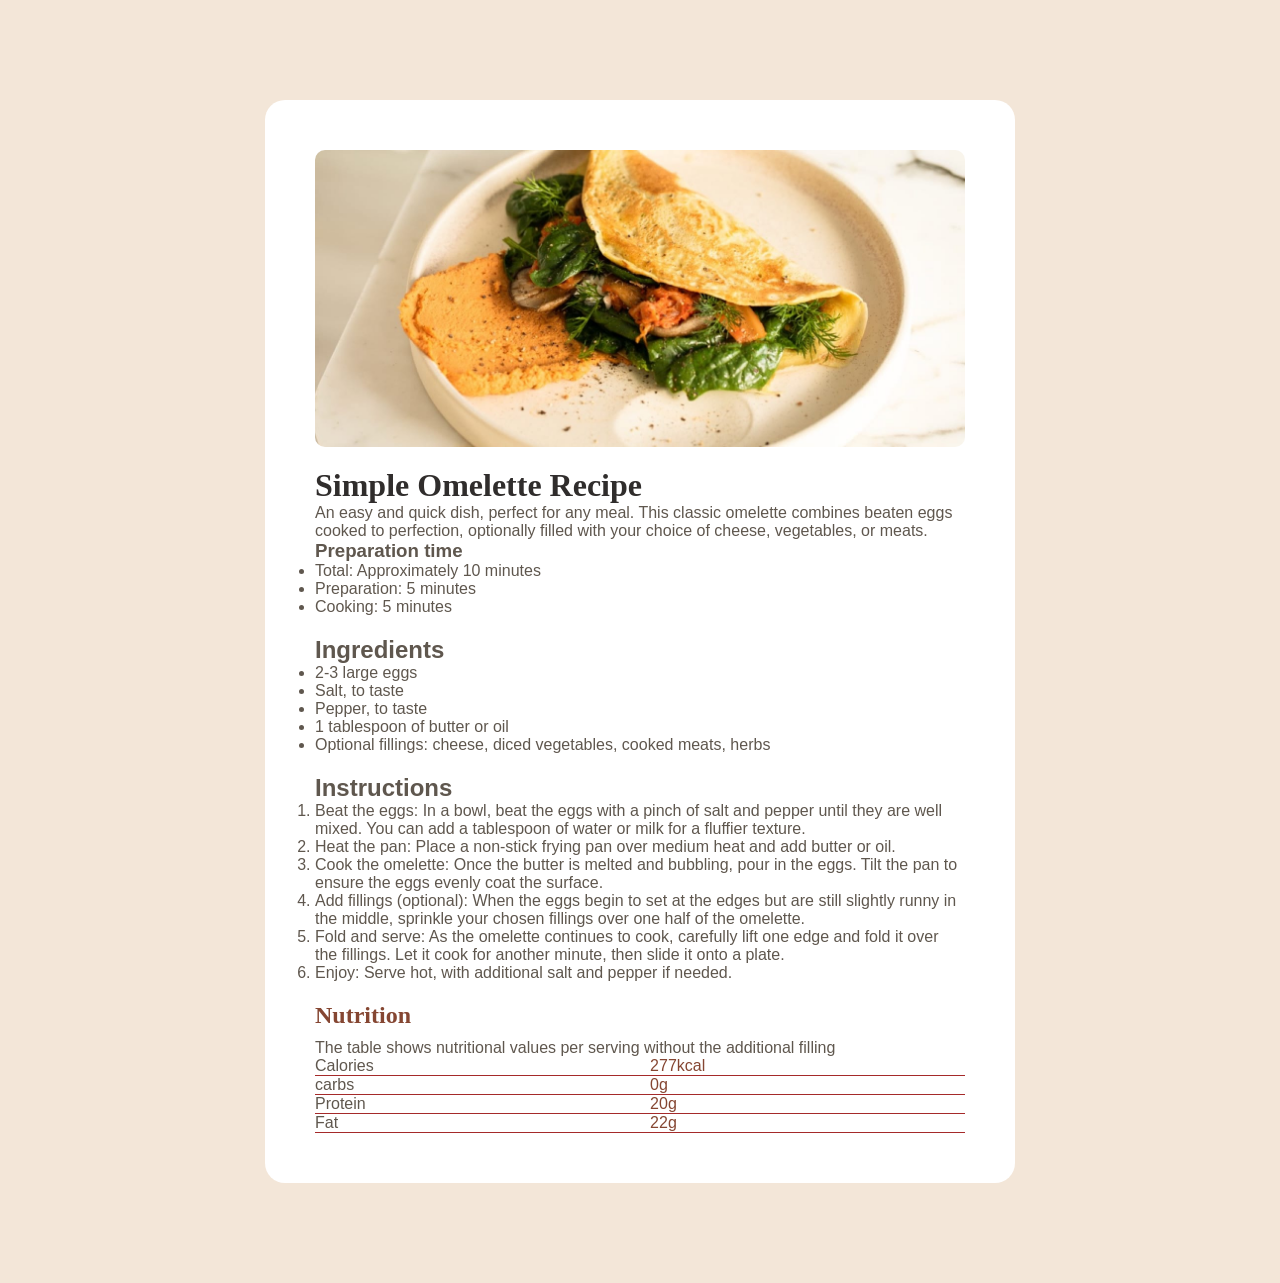
<file: recipe.html>
<!DOCTYPE html>
<html lang="en">
<head>
    <meta charset="UTF-8">
    <meta name="viewport" content="width=device-width, initial-scale=1.0">
    <title>Recipe</title>
      <link rel="stylesheet" href="styles/recipe.css" />
</head>

<body>
    <div class="card">
        <!-- Image section -->
        <div class="picture">
            <img src="assets/omelete.jpeg" />
        </div>

        <!-- Main section -->
         <div>
            <h1>Simple Omelette Recipe</h1>
            <p>An easy and quick dish, perfect for any meal. This classic omelette combines beaten eggs cooked to perfection, optionally filled with your choice of cheese, vegetables, or meats.</p>

            <div>
                <h3>Preparation time</h3>
                <ul>
                    <li>Total: Approximately 10 minutes</li>
                    <li> Preparation: 5 minutes</li>
                    <li> Cooking: 5 minutes</li>
                </ul>
            </div>
         </div>

         <!-- Ingredients' section -->
          <div>
            <h2>Ingredients</h2>
            <ul>
                <li>2-3 large eggs</li>
                <li>Salt, to taste</li>
                <li>Pepper, to taste</li>
                <li>1 tablespoon of butter or oil</li>
                <li>Optional fillings: cheese, diced vegetables, cooked meats, herbs</li>
            </ul>
          </div>

          <!-- Instructions' section -->
           <div>
            <h2>Instructions</h2>
            <ol>
                <li> Beat the eggs: In a bowl, beat the eggs with a pinch of salt and pepper until they are well mixed. You can add a tablespoon of water or milk for a fluffier texture.</li>
                <li>Heat the pan: Place a non-stick frying pan over medium heat and add butter or oil.</li>
                <li>Cook the omelette: Once the butter is melted and bubbling, pour in the eggs. Tilt the pan to ensure the eggs evenly coat the surface.</li>
                <li>Add fillings (optional): When the eggs begin to set at the edges but are still slightly runny in the middle, sprinkle your chosen fillings over one half of the omelette.</li>
                <li> Fold and serve: As the omelette continues to cook, carefully lift one edge and fold it over the fillings. Let it cook for another minute, then slide it onto a plate.</li>
                <li>Enjoy: Serve hot, with additional salt and pepper if needed. </li>
            </ol>
           </div>
<!-- Nutrition section -->
            <div class="nutrition">
                <h2 class="subheading">Nutrition</h2>
                <p>The table shows nutritional values per serving without the additional filling</p>
                  <table>
                    <tr>
                        <td>Calories</td>
                        <td class="color">277kcal</td>
                    </tr>
                    <tr>
                    <td>carbs</td>
                    
                    
                    <td class="color">0g</td>
                    </tr>
                    <tr>
                        <td>Protein</td>
                        <td class="color">20g</td>
                    </tr>
                    <tr>
                        <td>Fat</td>
                        <td class="color">22g</td>
                    </tr>
                  </table>

                </div>

    </div>


</body>

</html>
</file>
<file: styles/recipe.css>
* {
    margin: 0;
    padding: 0;
    box-sizing: border-box;
}
html {
    font-size: 16px;
}

:root {
    /* Color variables */
    --white: hsl(0, 0%, 100%);
    --stone-100: hsl(30, 54%, 90%);
    --stone-150: hsl(30, 18%, 87%);
    --stone-600: hsl(30, 10%, 34%);
    --stone-900: hsl(24, 5%, 18%);
    --brown-800: hsl(14, 45%, 36%);
    --rose-800: hsl(332, 51%, 32%);
    --rose-50: hsl(330, 100%, 98%);

    /* Fontweight variables */
    --light: 400;
    --medium: 600;
    --bold: 700;

    /* Fontfamily variables */
    --young: "Young Serif", serif;
    --outfit: "Outfit", sans-serif;
}

img {
    width: 100%;
    object-fit: cover;
}

body {
    padding: 100px;
    background-color: var(--stone-100);
    font-family: var(--outfit);
    font-size: 1rem;
    color: var(--stone-600)
}

h1 {
    font-family: var(--young);
    color: var(--stone-900);
}
    
ol ul {
    list-style-position: inside;
    display: flex;
    flex-direction: column;
    gap: 10px;
}


.card {
    width: 750px;
    background-color: var(--white);
    margin-inline: auto;
    padding: 50px;
    border-radius: 20px;
    display: flex;
    flex-direction: column;
    gap: 20px;
}

.picture {
    display: flex;
    border-radius: 10px;
    overflow: hidden;
}

.main {
    display: flex;
    flex-direction: column;
    gap: 30px;
}

.main h3 {
    color: var(--rose-800);
    margin-bottom: 20px;
}

.main p {
    font-family: 'Franklin Gothic Medium', 'Arial Narrow', Arial, sans-serif;
}

.main div {
    background-color: var(--rose-50);
    padding: 30px;
    border-radius: 20px;
}

.heading {
    font-family: var(--young);
    color: var(--brown-800);
    margin-bottom: 20px;
}

.method {
    font-weight: var(--bold);
}

.section {
    border-bottom: 2px solid var(--stone-150);
    padding-bottom: 20px;
}


table {
    width: 100%;
    border-collapse: collapse;
}

.subheading {
    font-family: var(--young);
    color: var(--brown-800);
    margin-bottom: 10px;
}
.color {
   color: var(--brown-800);  
}
 .nutrition tr {
   border-bottom: 1px solid brown;
}

@media screen and (max-width: 500px) {
    body {
        padding: 0;

    }
    .card {
        width: 100%;
        border-radius: 0;
        padding: 0;

    }
    .picture {
        border-radius: 0%;
    }
    .section, .main {
        margin: 30px;
    }
}
</file>
